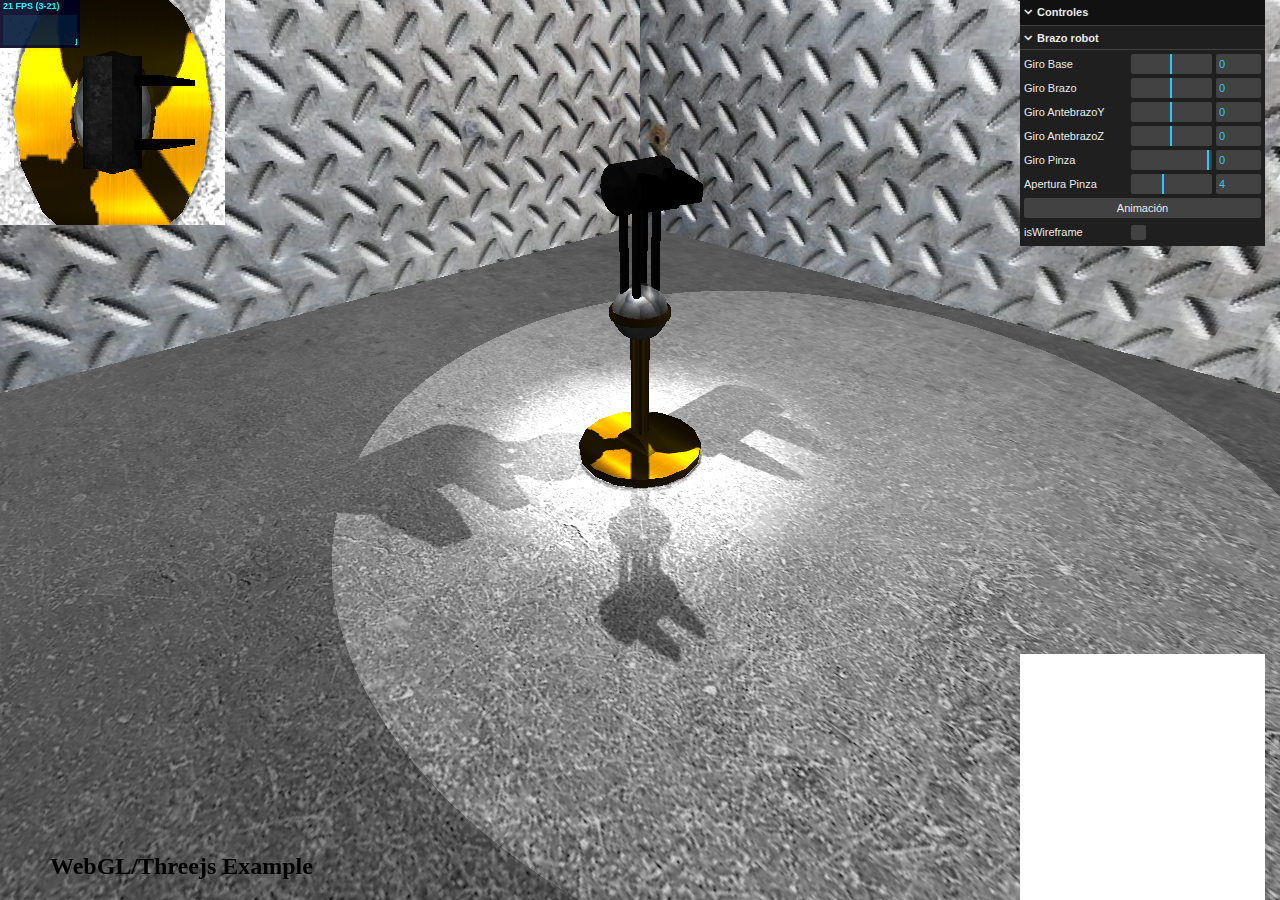
<file: index.html>
<!doctype html>
<!--
    3jsapp.html
    Plantilla de carga de aplicaciones Threejs
-->
<html lang="es">
    <head>
        <meta charset="utf-8">
        <title>Aplicacion en Threejs</title>
        <style>
            body{ background-color: white;margin: 0px;overflow: hidden;}
            #info {
	            position: absolute;
	            bottom: 0px;
                left: 50px;
	            width: 30%;
	            text-align: left;
	            z-index: 1; 
            }
        </style>
    </head>
    <body>

        <div id="container"></div>

        <div id="info">
            <h2>WebGL/Threejs Example</h2> 
        </div>

        <!-- Este enlace esta recomendado en la web de threejs -->
        <!-- <script async src="https://unpkg.com/es-module-shims@1.3.6/dist/es-module-shims.js"></script> -->

        <!-- Declaracion del espacio de nombres three -->
        <script type="importmap">
        { "imports": { "three": "./lib/three.module.js" } }
        </script>

        <!-- Sustituir por el el script propio -->
        <script type="module" src="js/Practica5.js"></script>

    </body>
</html>
</file>
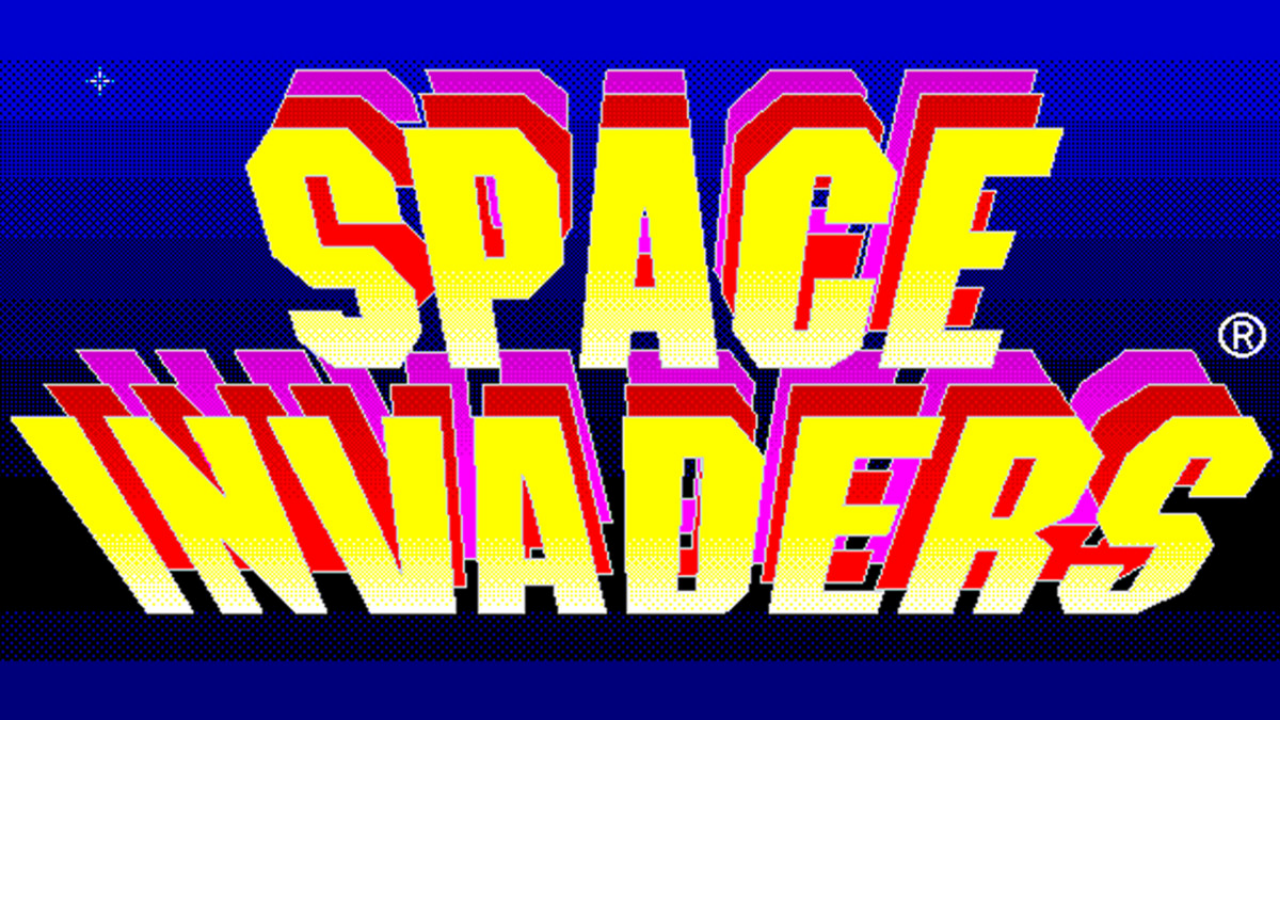
<file: proyecto-space-invaders/index.html>
<!doctype html>
<html>

<head>
	<link href="style.css" rel="stylesheet">
	<title>Game</title>
</head>
<script id="fragmentShader" type="x-shader/x-vertex">
uniform vec3 glowColor;
varying float intensity;
void main() 
{
	vec3 glow = glowColor * intensity;
    gl_FragColor = vec4( glow, 1.0 );
}
</script>
<script id="vertexShader" type="x-shader/x-vertex">
uniform vec3 viewVector;
uniform float c;
uniform float p;
varying float intensity;
void main() 
{
    vec3 vNormal = normalize( normalMatrix * normal );
	vec3 vNormel = normalize( normalMatrix * viewVector );
	intensity = pow( c - dot(vNormal, vNormel), p );
	
    gl_Position = projectionMatrix * modelViewMatrix * vec4( position, 1.0 );
}
</script>

<body onload='setup();'>
	<div id='gameCanvas'></div>
	<script src="libs/three.js"></script>
	<script src="libs/dat.gui.min.js"></script>
	<script src="libs/OrbitControls.js"></script>
	<script src="libs/EffectComposer.js"></script>
	<script src="libs/EffectComposer.js"></script>
	<script src="libs/RenderPass.js"></script>
	<script src="libs/CopyShader.js"></script>
	<script src="libs/ShaderPass.js"></script>
	<script src="libs/MaskPass.js"></script>
	<script src="libs/stats.min.js"></script>
	<script src="libs/jquery-1.11.1.min.js"></script>

	<script src='./scripts/teclado.js'></script>
	<script src='./scripts/gameInterfaz.js'></script>
	<script src='./scripts/chars.js'></script>
	<script src='./scripts/alien.js'></script>
	<script src='./scripts/choques.js'></script>
	<script src='./scripts/bullets.js'></script>
	<script src='./scripts/movementChars.js'></script>

</body>
<div class="gameOver">
	<span class="scoreReplay"></span></br>
	Replay? <a href="#" onclick="gamePlay();">YES</a>
</div>
<div class="anuncio"></div>
<div class="score">Score : 0</div>
<div class="life">Lives : 2</div>
<div class="countdown">

</div>

</html>
</file>
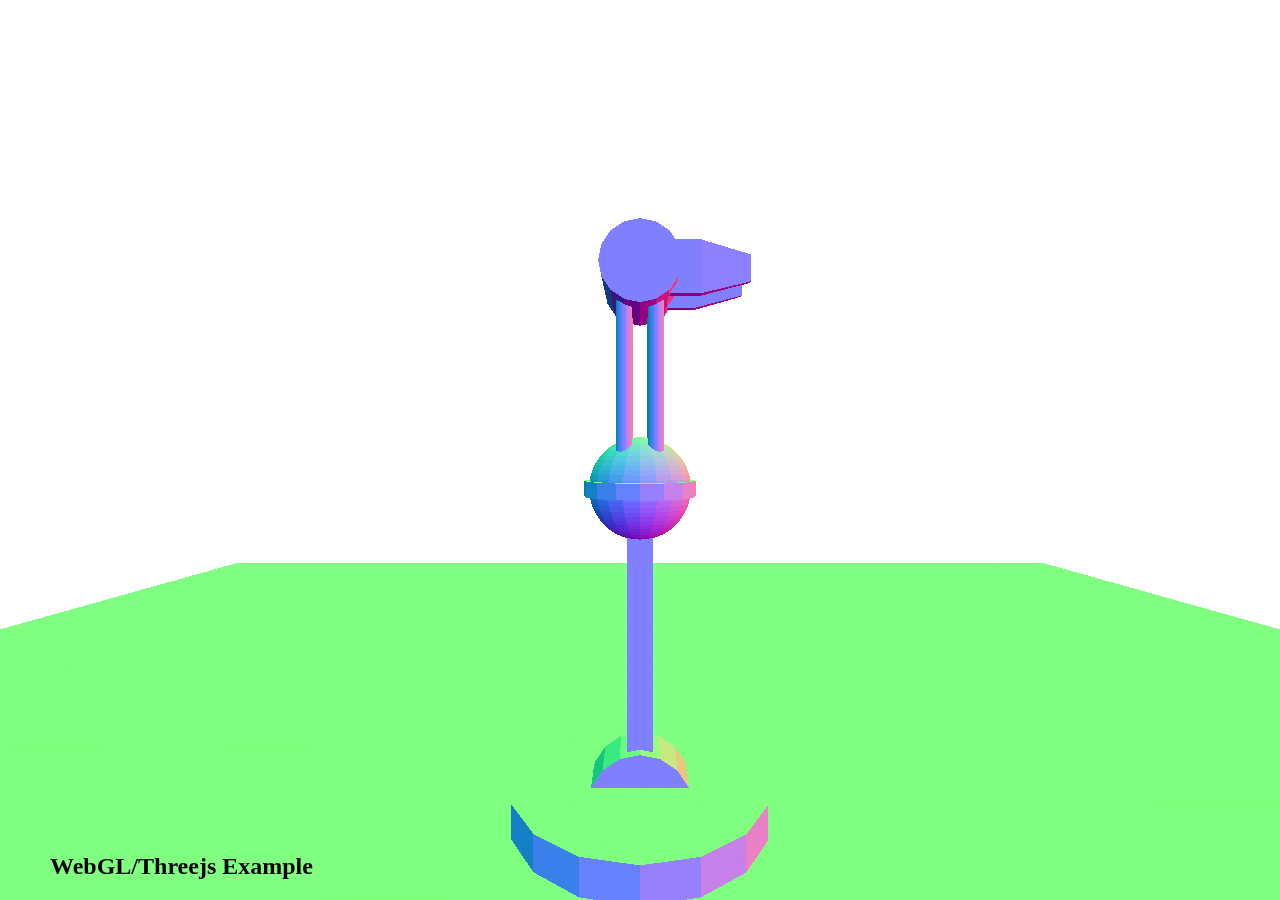
<file: practica2.html>
<!doctype html>
<!--
    3jsapp.html
    Plantilla de carga de aplicaciones Threejs
-->
<html lang="es">
    <head>
        <meta charset="utf-8">
        <title>Aplicacion en Threejs</title>
        <style>
            body{ background-color: white;margin: 0px;overflow: hidden;}
            #info {
	            position: absolute;
	            bottom: 0px;
                left: 50px;
	            width: 30%;
	            text-align: left;
	            z-index: 1; 
            }
        </style>
    </head>
    <body>

        <div id="container"></div>

        <div id="info">
            <h2>WebGL/Threejs Example</h2> 
        </div>

        <!-- Este enlace esta recomendado en la web de threejs -->
        <!-- <script async src="https://unpkg.com/es-module-shims@1.3.6/dist/es-module-shims.js"></script> -->

        <!-- Declaracion del espacio de nombres three -->
        <script type="importmap">
        { "imports": { "three": "./lib/three.module.js" } }
        </script>

        <!-- Sustituir por el el script propio -->
        <script type="module" src="js/Practica2.js"></script>

    </body>
</html>
</file>
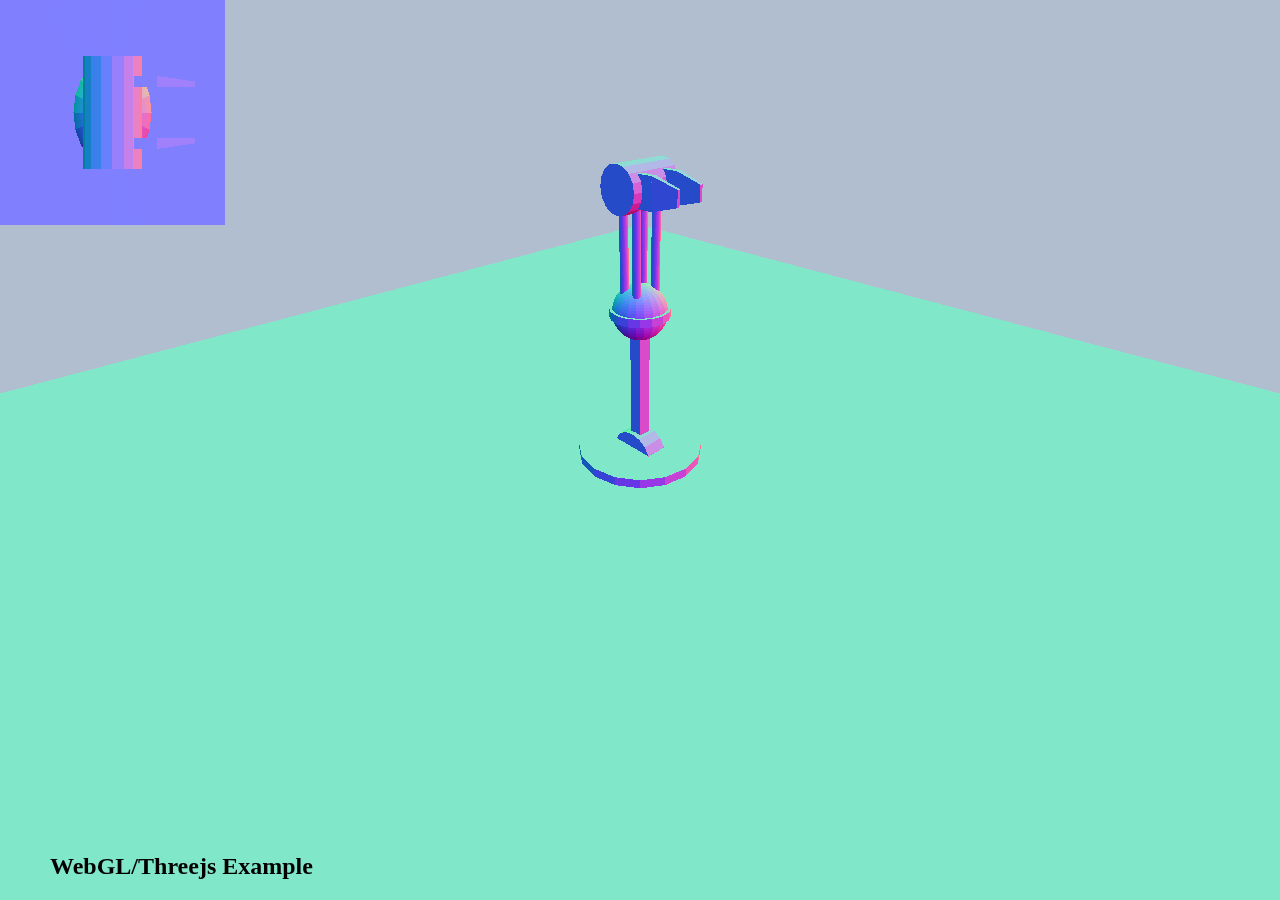
<file: practica3.html>
<!doctype html>
<!--
    3jsapp.html
    Plantilla de carga de aplicaciones Threejs
-->
<html lang="es">
    <head>
        <meta charset="utf-8">
        <title>Aplicacion en Threejs</title>
        <style>
            body{ background-color: white;margin: 0px;overflow: hidden;}
            #info {
	            position: absolute;
	            bottom: 0px;
                left: 50px;
	            width: 30%;
	            text-align: left;
	            z-index: 1; 
            }
        </style>
    </head>
    <body>

        <div id="container"></div>

        <div id="info">
            <h2>WebGL/Threejs Example</h2> 
        </div>

        <!-- Este enlace esta recomendado en la web de threejs -->
        <!-- <script async src="https://unpkg.com/es-module-shims@1.3.6/dist/es-module-shims.js"></script> -->

        <!-- Declaracion del espacio de nombres three -->
        <script type="importmap">
        { "imports": { "three": "./lib/three.module.js" } }
        </script>

        <!-- Sustituir por el el script propio -->
        <script type="module" src="js/Practica3.js"></script>

    </body>
</html>
</file>
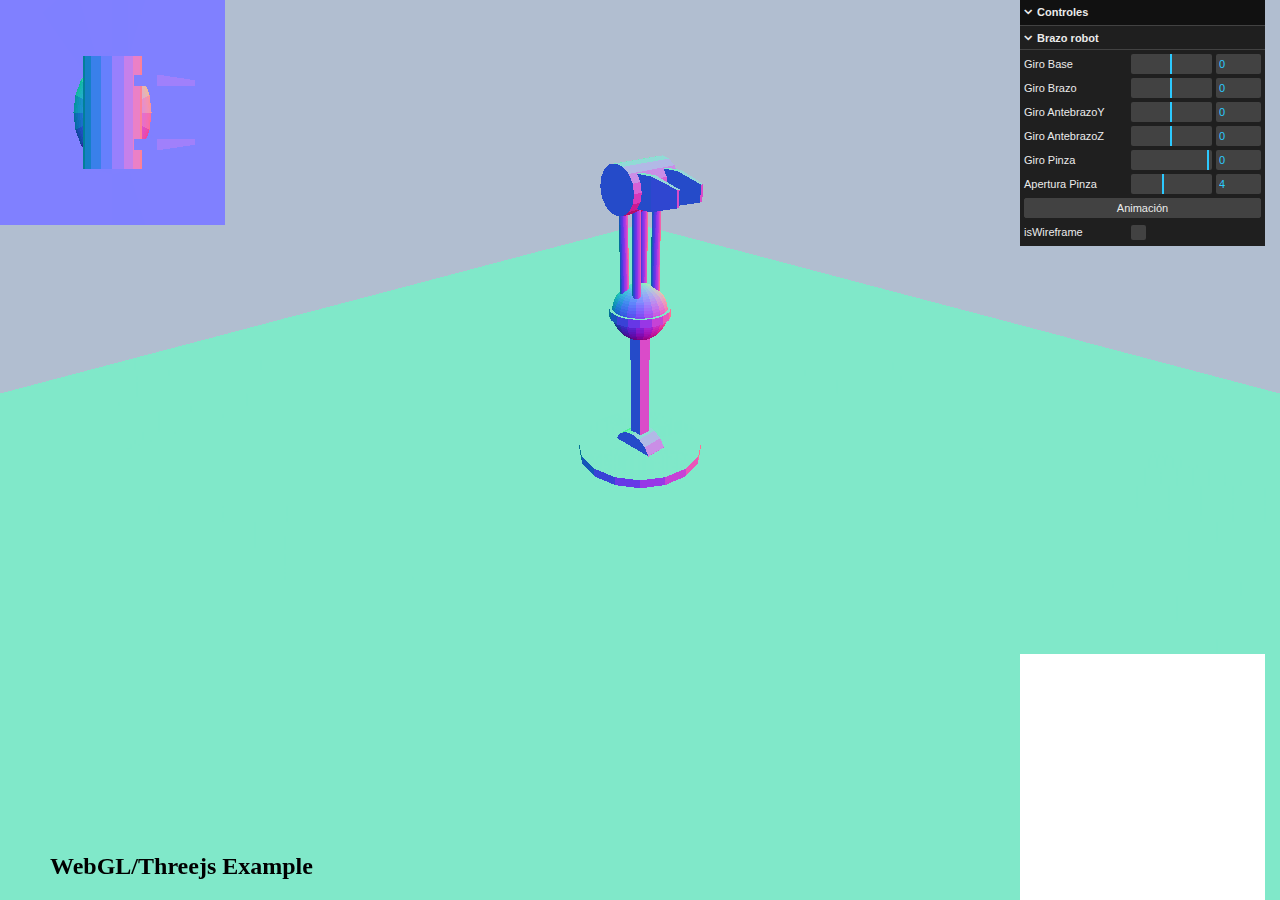
<file: practica4.html>
<!doctype html>
<!--
    3jsapp.html
    Plantilla de carga de aplicaciones Threejs
-->
<html lang="es">
    <head>
        <meta charset="utf-8">
        <title>Aplicacion en Threejs</title>
        <style>
            body{ background-color: white;margin: 0px;overflow: hidden;}
            #info {
	            position: absolute;
	            bottom: 0px;
                left: 50px;
	            width: 30%;
	            text-align: left;
	            z-index: 1; 
            }
        </style>
    </head>
    <body>

        <div id="container"></div>

        <div id="info">
            <h2>WebGL/Threejs Example</h2> 
        </div>

        <!-- Este enlace esta recomendado en la web de threejs -->
        <!-- <script async src="https://unpkg.com/es-module-shims@1.3.6/dist/es-module-shims.js"></script> -->

        <!-- Declaracion del espacio de nombres three -->
        <script type="importmap">
        { "imports": { "three": "./lib/three.module.js" } }
        </script>

        <!-- Sustituir por el el script propio -->
        <script type="module" src="js/Practica4.js"></script>

    </body>
</html>
</file>
<file: proyecto-space-invaders/style.css>
.title {
	color: white;
	text-align: center;
	margin: auto;
	font-size: 40px;
	margin-bottom: 15px;
}

.backgroundImage {
	position: absolute;
	top: 30%;
	right: 5%;
}

#gameCanvas {
	background-color: white;
	width: 1080px;
	height: 600px;
	margin: auto;
	align: center;
	-webkit-filter: blur(5px);
	display: none;

}

.goGame {
	-moz-box-shadow: 3px 4px 0px 0px #ffff00;
	-webkit-box-shadow: 3px 4px 0px 0px #ffff00;
	box-shadow: 3px 4px 0px 0px #ffff00;
	background: -webkit-gradient(linear, left top, left bottom, color-stop(0.05, #080100), color-stop(1, #260300));
	background: -moz-linear-gradient(top, #080100 5%, #260300 100%);
	background: -webkit-linear-gradient(top, #080100 5%, #260300 100%);
	background: -o-linear-gradient(top, #080100 5%, #260300 100%);
	background: -ms-linear-gradient(top, #080100 5%, #260300 100%);
	background: linear-gradient(to bottom, #080100 5%, #260300 100%);
	filter: progid:DXImageTransform.Microsoft.gradient(startColorstr='#080100', endColorstr='#260300', GradientType=0);
	background-color: #080100;
	-moz-border-radius: 30px;
	-webkit-border-radius: 30px;
	border-radius: 30px;
	border: 3px solid #000000;
	display: inline-block;
	cursor: pointer;
	color: #ffe047;
	font-family: Verdana;
	font-size: 28px;
	font-weight: bold;
	padding: 16px 25px;
	text-decoration: none;
	text-shadow: 0px 1px 0px #fff424;
	position: absolute;
	top: 45%;
	right: 45%;
	z-index: 10;
}

body {
	background-color: black;
	background-position: center;
	background: url("image/spacyInvaders.jpg");
	background-repeat: no-repeat;
	background-size: cover;
	background-repeat: no-repeat;
}



html,
body,
iframe {
	border: 0;
}


.gameOver a {
	text-decoration: none;
	color: #FFFFFF;
}

.gameOver {
	display: none;
	font-size: 70px;
	color: white;
	position: absolute;
	top: 40%;
	right: 50%;
	z-index: 10;
}

.countdown {
	font-size: 100px;
	color: black;
	text-align: center;
	position: absolute;
	top: 45%;
	right: 46%;
	z-index: 10;
}

.anuncio {
	color: red;
	position: absolute;
	top: 10%;
	right: 1px;
	;
	width: 180px;
	font-size: 31px;
}

.score {
	color: white;
	float: right;
	width: 180px;
	font-size: 31px;
	position: absolute;
	top: 25%;
	right: 1px;
	display: none;
}

.life {
	color: white;
	float: right;
	width: 180px;
	font-size: 31px;
	position: absolute;
	top: 30%;
	right: 1px;
	display: none;
}
</file>
